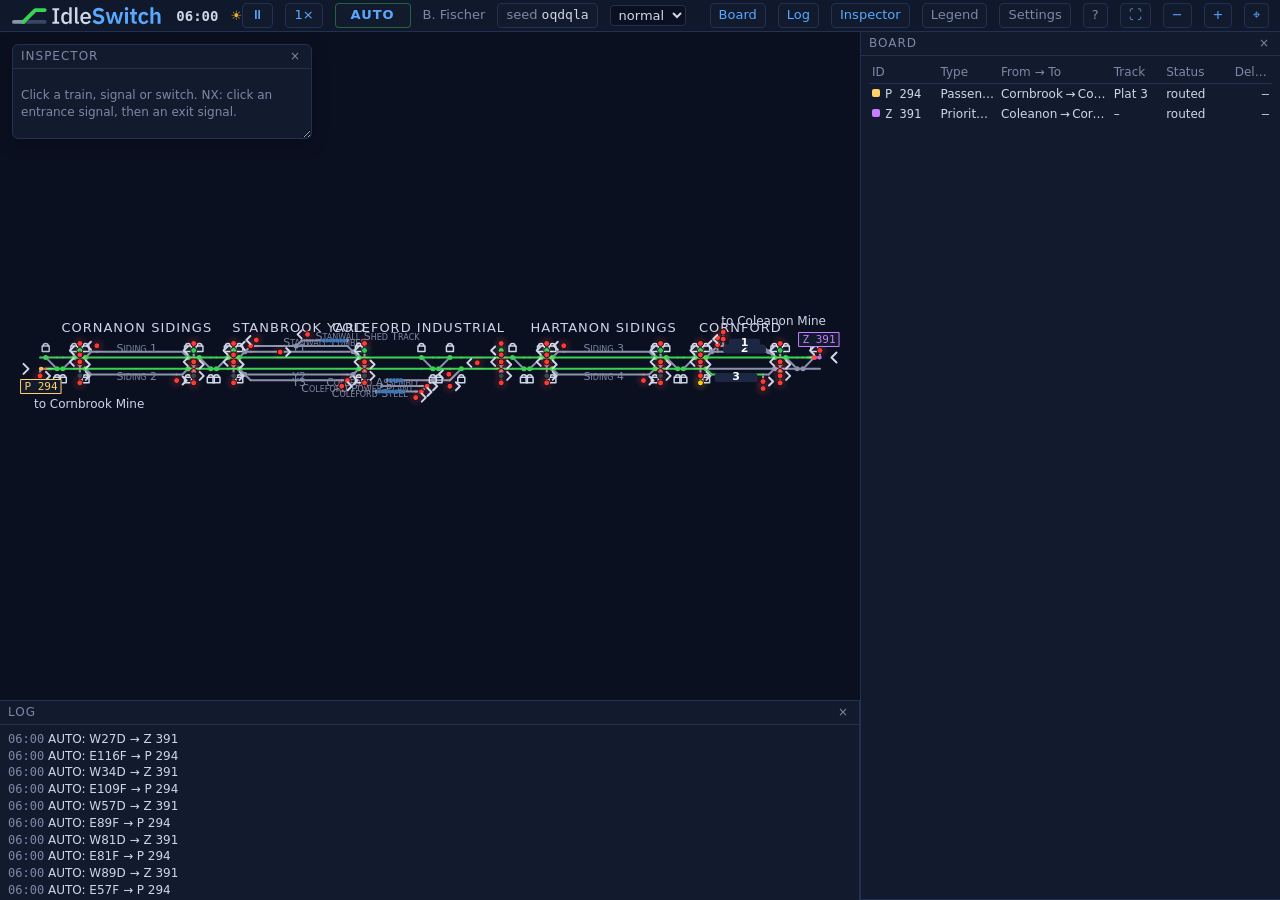
<file: index.html>
<!doctype html>
<html lang="en">
<head>
<meta charset="utf-8">
<meta name="viewport" content="width=device-width, initial-scale=1">
<title>IdleSwitch</title>
<meta name="theme-color" content="#0b1020">
<link rel="icon" href="assets/favicon.svg" type="image/svg+xml">
<link rel="icon" href="assets/favicon-32.png" sizes="32x32" type="image/png">
<link rel="apple-touch-icon" href="assets/apple-touch-icon.png">
<link rel="stylesheet" href="src/style.css?v=3"> <!-- bump v when style.css changes: the host caches css for 7 days and ignores our .htaccess -->
</head>
<body>
<canvas id="map"></canvas>
<header id="hud">
  <a class="wordmark" href="./" title="IdleSwitch"><img class="full" src="assets/logo-hud.svg" alt="IdleSwitch"><img class="glyph" src="assets/logo-glyph.svg" alt="IdleSwitch"></a>
  <span id="hud-clock"></span>
  <span id="hud-sky" title="lighting"><i class="sun">☀</i><i class="moon">☾</i></span>
  <button id="btn-pause" title="pause / resume (Space)">⏸</button>
  <button id="btn-speed" title="sim speed (+ / −)">1×</button>
  <button id="hud-auto" title="AUTO / MANUAL (A)">AUTO</button>
  <span id="hud-operator" class="dim"></span>
  <button id="hud-seed" title="seed: load, new or copy"></button>
  <select id="hud-density" title="traffic density"></select>
  <span class="spacer"></span>
  <button data-panel="board" title="train board (1)">Board</button>
  <button data-panel="log" title="log (2)">Log</button>
  <button data-panel="inspector" title="inspector (3)">Inspector</button>
  <button data-panel="legend" title="legend and keys (4)">Legend</button>
  <button data-panel="settings" title="settings (5)">Settings</button>
  <button data-panel="about" title="about IdleSwitch (?)">?</button>
  <button id="btn-fullscreen" title="fullscreen">⛶</button>
  <button id="btn-zoom-out" title="zoom out">−</button><button id="btn-zoom-in" title="zoom in">+</button><button id="btn-fit" title="reset view (F, 0)">⌖</button>
</header>
<div id="docks">
  <div id="dock-left"><div class="dock-handle" data-dock="left"></div></div>
  <div id="dock-center"></div>
  <div id="dock-right"><div class="dock-handle" data-dock="right"></div></div>
  <div id="dock-bottom"><div class="dock-handle" data-dock="bottom"></div></div>
</div>
<section class="panel" id="panel-board"><div class="panel-title">Board <button class="panel-hide" title="hide">×</button></div><div class="panel-body"></div></section>
<section class="panel" id="panel-log"><div class="panel-title">Log <button class="panel-hide" title="hide">×</button></div><div class="panel-body"></div></section>
<section class="panel" id="panel-inspector"><div class="panel-title">Inspector <button class="panel-hide" title="hide">×</button></div><div class="panel-body"></div></section>
<section class="panel" id="panel-legend"><div class="panel-title">Legend <button class="panel-hide" title="hide">×</button></div><div class="panel-body"></div></section>
<section class="panel" id="panel-about"><div class="panel-title">About <button class="panel-hide" title="hide">×</button></div><div class="panel-body"></div></section>
<section class="panel" id="panel-settings"><div class="panel-title">Settings <button class="panel-hide" title="hide">×</button></div><div class="panel-body"></div></section>
<div id="seed-pop" class="panel hidden"><div class="panel-body"><input name="seed" spellcheck="false" autocomplete="off"> <button data-act="load">Load</button> <button data-act="new">New seed</button> <button data-act="copy">Copy</button></div></div>
<script type="module" src="src/ui.js"></script>
</body>
</html>
</file>
<file: src/style.css>
/* ponytail: when you change this file, bump ?v= on the stylesheet link in index.html; the host caches css for 7 days */
:root { --bg:#0b1020; --panel:#121a2e; --panel-border:#243052; --text:#cfd6ea; --dim:#7d88a6;
  --accent:#5aa9ff; --green:#39d353; --amber:#f0b429; --red:#ff4d4f;
  --hud-h: 32px; /* --side-w-left, --side-w-right, --bottom-h: docked panel sizes, set by ui.js */
  --row: #18223b; --mono: ui-monospace, Menlo, Consolas, monospace; }
:root { color-scheme: dark; } /* dark scrollbars and form controls */
* { box-sizing: border-box; }
html, body { margin: 0; height: 100%; background: var(--bg); overflow: hidden; color: var(--text);
  font: 13px/1.45 system-ui, sans-serif; }
canvas#map { position: fixed; inset: 0; display: block; touch-action: none; }
.mono { font-family: var(--mono); }
.dim { color: var(--dim); }

#hud { position: fixed; top: 0; left: 0; right: 0; height: var(--hud-h); display: flex; align-items: center;
  gap: 12px; padding: 0 12px; background: color-mix(in srgb, var(--panel) 88%, transparent); border-bottom: 1px solid var(--panel-border); z-index: 10;
  white-space: nowrap; overflow: hidden; }
#hud .wordmark { display: flex; align-items: center; height: 18px; margin-right: 2px; }
#hud .wordmark img { height: 18px; display: block; }
#hud .wordmark .glyph { display: none; }
#hud .spacer { flex: 1; }
#hud-clock { font: 600 14px var(--mono); color: var(--text); min-width: 5ch; }
#hud-sky { position: relative; width: 16px; display: inline-block; }
#hud-sky i { position: absolute; left: 0; top: -9px; font-style: normal; }
#hud-sky .sun { color: var(--amber); }
#hud-sky .moon { color: var(--text); }
#hud-auto { min-width: 76px; font-weight: 600; letter-spacing: 1px; color: var(--amber); border-color: rgba(240,180,41,.45); }
#hud-auto.on { color: var(--green); border-color: rgba(57,211,83,.4); }
#hud-seed { font-family: var(--mono); color: var(--text); }
#hud-seed::before { content: 'seed '; color: var(--dim); font-family: system-ui, sans-serif; }
#hud button[data-panel] { color: var(--dim); }
#hud button.on { color: var(--accent); }
@media (max-width: 1160px) { #hud .wordmark .full { display: none; } #hud .wordmark .glyph { display: block; } #hud { gap: 8px; } } /* room for the zoom buttons */
@media (max-width: 1000px) { #hud-seed { display: none; } }
button, select, input { font: inherit; }
button { background: var(--panel); color: var(--accent); border: 1px solid var(--panel-border);
  border-radius: 4px; padding: 2px 8px; cursor: pointer; }
button:hover { border-color: var(--accent); }
select, input { background: var(--bg); color: var(--text); border: 1px solid var(--panel-border); border-radius: 4px; padding: 1px 4px; }
input[type=radio], input[type=checkbox] { accent-color: var(--accent); }

/* Docking: a fixed grid under the HUD. Side docks span the full height, the bottom dock runs between them, and
   #dock-center (what they leave free) is where the map gets fitted. Empty docks collapse to nothing. */
#docks { position: fixed; inset: var(--hud-h) 0 0 0; display: grid; z-index: 5; pointer-events: none;
  grid-template-columns: auto minmax(0, 1fr) auto; grid-template-rows: minmax(0, 1fr) auto; }
#dock-left { grid-area: 1 / 1 / 3 / 2; }
#dock-center { grid-area: 1 / 2 / 2 / 3; }
#dock-right { grid-area: 1 / 3 / 3 / 4; }
#dock-bottom { grid-area: 2 / 2 / 3 / 3; display: flex; min-width: 0; position: relative; }
#dock-left, #dock-right { display: flex; flex-direction: column; min-height: 0; position: relative; }
/* A dock's 6 px resize handle straddles its inner edge, over its panels (flex items keep their z-index 6); hidden
   while the dock holds no visible panel (ui.js sets .empty). */
.dock-handle { position: absolute; z-index: 7; pointer-events: auto; touch-action: none; }
#dock-left > .dock-handle, #dock-right > .dock-handle { top: 0; bottom: 0; width: 6px; cursor: col-resize; }
#dock-left > .dock-handle { right: -3px; }
#dock-right > .dock-handle { left: -3px; }
#dock-bottom > .dock-handle { left: 0; right: 0; top: -3px; height: 6px; cursor: row-resize; }
.dock-handle:hover, .dock-handle.active { background: rgba(90,169,255,.4); }
.empty > .dock-handle, body.bare .dock-handle { display: none; }

.panel { position: fixed; width: 300px; max-height: calc(100vh - var(--hud-h) - 24px); background: var(--panel);
  border: 1px solid var(--panel-border); border-radius: 6px; font: 12px/1.4 system-ui, sans-serif; z-index: 6;
  display: flex; flex-direction: column; pointer-events: auto; box-shadow: 0 4px 16px rgba(4,8,20,.45); }
#panel-board, #panel-log { width: 420px; max-height: 50vh; }
#panel-legend { width: 340px; }
#panel-settings { width: 280px; }
#panel-about { width: 360px; }
#panel-about p { margin: 0 0 8px; }
.panel a { color: var(--accent); text-decoration: none; }
.panel a:hover { text-decoration: underline; }
body > .panel { resize: both; overflow: hidden; min-width: 220px; min-height: 60px; } /* floating */
.panel.hidden { display: none; }
.panel.dragging { z-index: 20; opacity: .92; }
.panel-title { display: flex; justify-content: space-between; align-items: center; padding: 3px 4px 3px 8px; cursor: grab;
  border-bottom: 1px solid var(--panel-border); color: var(--dim); text-transform: uppercase; letter-spacing: 1px;
  user-select: none; touch-action: none; flex: none; }
.panel-hide { color: var(--dim); border-color: transparent; background: none; padding: 0 6px; line-height: 1.2; }
.panel-body { flex: 1; overflow: auto; padding: 6px 8px; min-height: 0; }
/* #docks in front so these beat the per-panel floating sizes above. */
#docks .panel { position: static; max-height: none; border-radius: 0; box-shadow: none; }
#docks .panel.dock-left, #docks .panel.dock-right { flex: 1 1 0; min-height: 0; }
#docks .panel.dock-left { width: var(--side-w-left); border-width: 0 1px 1px 0; }
#docks .panel.dock-right { width: var(--side-w-right); border-width: 0 0 1px 1px; }
#docks .panel.dock-bottom { height: var(--bottom-h); flex: 1 1 0; min-width: 0; width: auto; border-width: 1px 1px 0 0; }
/* The seed popover, under the HUD seed (ui.js sets left); a panel, but not a floating one that resizes. */
#seed-pop { width: auto; padding: 0; top: calc(var(--hud-h) + 4px); z-index: 11; resize: none; min-height: 0; white-space: nowrap; }
#seed-pop input { width: 120px; font-family: var(--mono); }
body.bare #hud, body.bare .panel { display: none; }
body.bare #docks { inset: 0; }
.panel.shake { animation: shake .35s; }
@keyframes shake { 20%, 60% { transform: translateX(-5px); } 40%, 80% { transform: translateX(5px); } }

/* Tables and rows */
table { border-collapse: collapse; width: 100%; }
th { font-weight: normal; color: var(--dim); text-align: left; }
table.board { table-layout: fixed; }
table.board th, table.board td { padding: 2px 3px; white-space: nowrap; overflow: hidden; text-overflow: ellipsis; }
table.board thead th { position: sticky; top: -6px; background: var(--panel); border-bottom: 1px solid var(--panel-border); }
table.board tbody tr[data-train] { cursor: pointer; }
table.board tbody tr:hover, table.board tr.sel { background: var(--row); }
table.board tr.done { color: var(--dim); }
table.board tr.queued td:not(:first-child) { color: var(--dim); }
table.board td.id { font-family: var(--mono); }
.c-id { width: 17%; } .c-type { width: 15%; } .c-ft { width: 28%; } .c-track { width: 13%; } .c-status { width: 17%; } .c-delay { width: 10%; }
.num { text-align: right; }
.delay { font-family: var(--mono); }
.delay.late { color: var(--amber); }
.delay.early { color: var(--green); }
#panel-log .panel-body > div { white-space: nowrap; overflow: hidden; text-overflow: ellipsis; }
#panel-log .t { font-family: var(--mono); color: var(--dim); }
#panel-log .warn { color: var(--amber); }
table.kv th { width: 92px; padding: 1px 8px 1px 0; vertical-align: top; }
table.kv td { padding: 1px 0; }
.sub { margin: 8px 0 3px; color: var(--dim); text-transform: uppercase; letter-spacing: 1px; font-size: 11px; }
.exit { margin: 2px 0; }
.exit button, table.kv button, .sub button { padding: 0 6px; }
.armed { color: var(--accent); }
kbd { font: 11px var(--mono); color: var(--text); border: 1px solid var(--panel-border); border-radius: 3px; padding: 0 4px; white-space: nowrap; }
#panel-legend table.kv th { width: 1%; white-space: nowrap; }

/* Swatches: lamps (flashing ones blink ~1 Hz), train colours, track colours */
.sw { display: inline-block; width: 8px; height: 8px; border-radius: 2px; margin-right: 5px; vertical-align: 1px; }
.bar { display: inline-block; width: 22px; height: 4px; border-radius: 2px; margin-right: 8px; vertical-align: 3px; }
.heads { display: inline-flex; flex-direction: column; gap: 2px; vertical-align: middle; }
.lamp { display: inline-block; width: 9px; height: 9px; border-radius: 50%; }
.lamp.R { background: #ff3b30; } .lamp.Y { background: #ffcc00; } .lamp.G { background: #34c759; }
.lamp.flash { animation: lampflash 1s steps(1) infinite; }
body.noflash .lamp.flash { animation: none; }
@keyframes lampflash { 50% { background: #283252; } }
table.legend td, table.legend th { padding: 2px 4px; }
table.legend td:not(:first-child), table.legend th:not(:first-child) { text-align: center; }
.cols { display: grid; grid-template-columns: 1fr 1fr; gap: 1px 8px; }

/* Settings */
#panel-settings .row { display: flex; align-items: center; gap: 6px; flex-wrap: wrap; margin: 6px 0; }
#panel-settings .k { width: 56px; color: var(--dim); }
#panel-settings input[name=seed] { width: 110px; font-family: var(--mono); }
</file>
